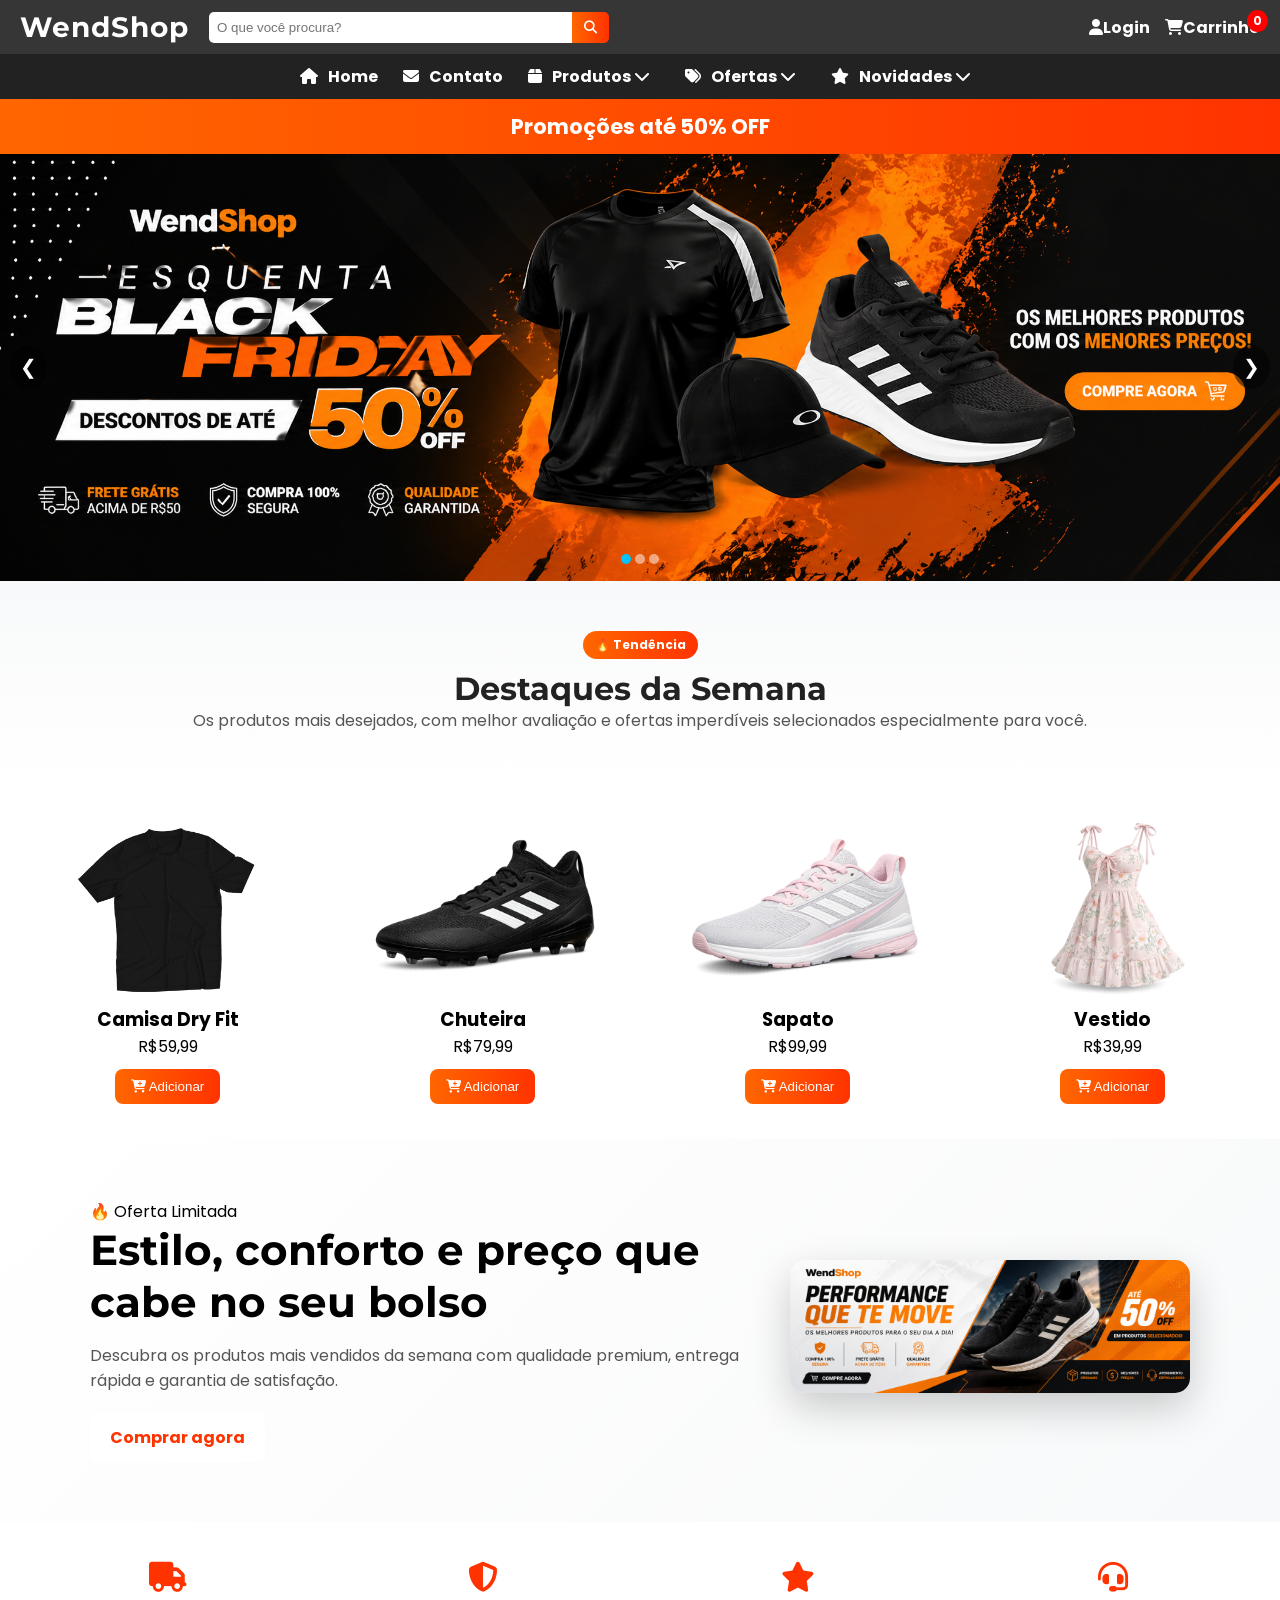
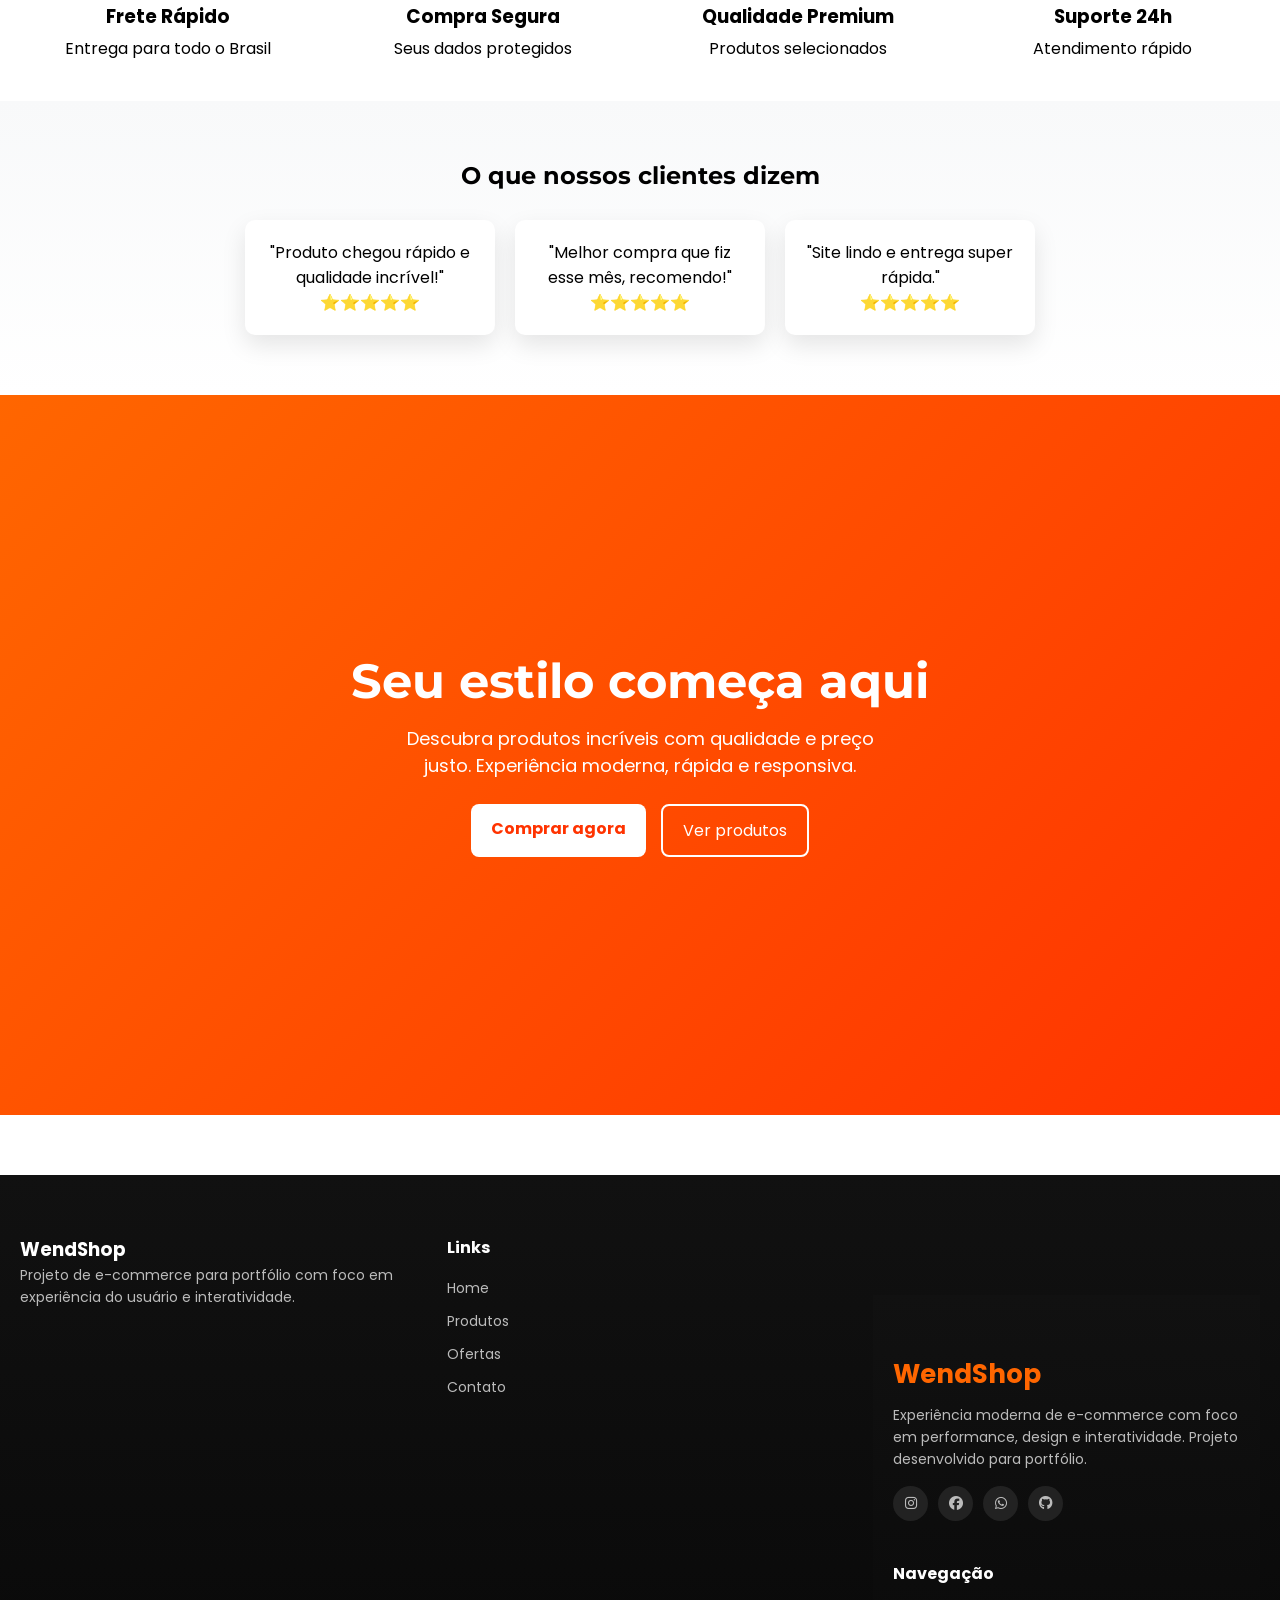
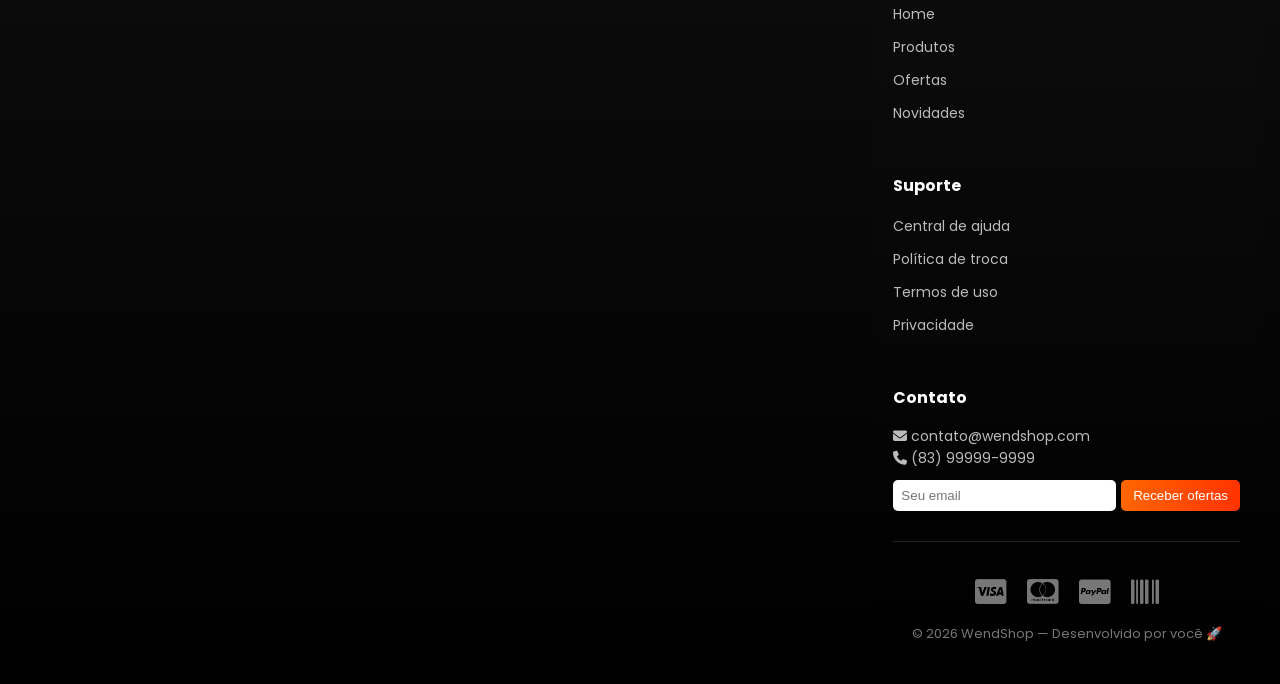
<file: index.html>
<!DOCTYPE html>
<html lang="pt-br">
<head>
<meta charset="UTF-8">
<meta name="viewport" content="width=device-width, initial-scale=1.0">
<title>WendShop | loja online</title>

<link rel="stylesheet" href="css/style.css">
<link rel="stylesheet" href="https://cdnjs.cloudflare.com/ajax/libs/font-awesome/6.5.0/css/all.min.css">
<link href="https://fonts.googleapis.com/css2?family=Montserrat:wght@400;700&family=Poppins:wght@300;400;600&display=swap" rel="stylesheet">
</head>

<body>

<header>

<div class="overlay" id="overlay"></div>

<div class="cabecario">

<div class="logo">
  <a href="">
    <h2>WendShop</h2>
  </a>
</div>

<div class="busca">
<input type="text" placeholder="O que você procura?">
<button><i class="fas fa-search"></i></button>
</div>

<div class="acoes">

<div class="menu-toggle" id="menu-toggle">☰</div>

<div class="login dropdown" id="login">
<a href="#"><i class="fas fa-user"></i>Login</a>
<ul class="submenu">
<li><a href="#">Minha conta</a></li>
<li><a href="#">Pedidos</a></li>
<li><a href="#">Sair</a></li>
</ul>
</div>

<a href="carrinho.html" class="carrinho" id="carrinho" target="_blank">
<i class="fas fa-shopping-cart"></i>Carrinho
<span class="badge">0</span>
</a>

</div>
</div>

<div class="menu" id="menu">
<ul>

<li><a href="#"><i class="fas fa-home"></i>Home</a></li>
<li><a href="#"><i class="fas fa-envelope"></i>Contato</a></li>

<li class="dropdown">
<a href="#"><i class="fas fa-box"></i>Produtos <i class="fas fa-chevron-down"></i></a>
<ul class="submenu">
<li><a href="#"><i class="fas fa-t-shirt"></i>Masculino</a></li>
<li><a href="#"><i class="fas fa-person-dress"></i>Feminino</a></li>
<li><a href="#"><i class="fas fa-shoe-prints"></i>Calçados</a></li>
</ul>
</li>

<li class="dropdown">
<a href="#"><i class="fas fa-tags"></i>Ofertas <i class="fas fa-chevron-down"></i></a>
<ul class="submenu">
<li><a href="#"><i class="fas fa-shipping-fast"></i>Frete grátis acima de 50R$</a></li>
<li><a href="#"><i class="fas fa-child"></i>Infantil 30% off</a></li>
<li><a href="#"><i class="fas fa-boxes-stacked"></i>Menor preço em atacado</a></li>
</ul>
</li>

<li class="dropdown">
<a href="#"><i class="fas fa-star"></i>Novidades <i class="fas fa-chevron-down"></i></a>
<ul class="submenu">
<li><a href="#"><i class="fas fa-futbol"></i>Camisas de time</a></li>
<li><a href="#"><i class="fas fa-egg"></i>Especial Páscoa</a></li>
<li><a href="#"><i class="fas fa-fire"></i>Preços imbatíveis</a></li>
</ul>
</li>

</ul>
</div>

<div class="banner">
<h2>Promoções até 50% OFF</h2>
</div>

<div class="carrossel">

  <div class="slides">
    <img src="imagens/Banner1.png" class="slide active">
    <img src="imagens/Banner2.png" class="slide">
    <img src="imagens/Banner3.png" class="slide">
  </div>

  <div class="dots">
    <span class="dot active"></span>
    <span class="dot"></span>
    <span class="dot"></span>
  </div>

  <button class="prev">&#10094;</button>
  <button class="next">&#10095;</button>

</div>

<section class="destaques">
  <div class="destaques-header">
    <span class="tag">🔥 Tendência</span>
    <h2>Destaques da Semana</h2>
    <p>Os produtos mais desejados, com melhor avaliação e ofertas imperdíveis selecionados especialmente para você.</p>
  </div>
</section>


<div class="produtos">

<div class="produto1">
<img src="imagens/camisa.png">
<h3>Camisa Dry Fit</h3>
<p class="preco">R$59,99</p>

<button class="btn-carrinho">
  <i class="fas fa-cart-plus"></i>
  <span>Adicionar</span>
</button>

</div>

<div class="produto1">
<img src="imagens/chuteira.png">
<h3>Chuteira</h3>
<p class="preco">R$79,99</p>

<button class="btn-carrinho">
  <i class="fas fa-cart-plus"></i>
  <span>Adicionar</span>
</button>

</div>

<div class="produto1">
<img src="imagens/sapato.png">
<h3>Sapato</h3>
<p class="preco">R$99,99</p>

<button class="btn-carrinho">
  <i class="fas fa-cart-plus"></i>
  <span>Adicionar</span>
</button>

</div>

<div class="produto1">
<img src="imagens/vestido.png">
<h3>Vestido</h3>
<p class="preco">R$39,99</p>

<button class="btn-carrinho">
  <i class="fas fa-cart-plus"></i>
  <span>Adicionar</span>
</button>

</div>

</div>
</section>
<section class="landing">

  <div class="landing-content">

    <div class="landing-text">
      <span class="tag">🔥 Oferta Limitada</span>

      <h1>Estilo, conforto e preço que cabe no seu bolso</h1>

      <p>
        Descubra os produtos mais vendidos da semana com qualidade premium,
        entrega rápida e garantia de satisfação.
      </p>

      <div class="landing-buttons">
        <a href="#" class="btn-primary">Comprar agora</a>
      </div>
    </div>

    <div class="landing-image">
      <img src="imagens/Banner3.png" alt="Produto destaque">
    </div>

  </div>

</section>

<!-- BENEFÍCIOS -->
<section class="beneficios">

  <div class="beneficio">
    <i class="fas fa-truck"></i>
    <h3>Frete Rápido</h3>
    <p>Entrega para todo o Brasil</p>
  </div>

  <div class="beneficio">
    <i class="fas fa-shield-alt"></i>
    <h3>Compra Segura</h3>
    <p>Seus dados protegidos</p>
  </div>

  <div class="beneficio">
    <i class="fas fa-star"></i>
    <h3>Qualidade Premium</h3>
    <p>Produtos selecionados</p>
  </div>

  <div class="beneficio">
    <i class="fas fa-headset"></i>
    <h3>Suporte 24h</h3>
    <p>Atendimento rápido</p>
  </div>

</section>

<!-- PROVA SOCIAL -->
<section class="reviews">

  <h2>O que nossos clientes dizem</h2>

  <div class="review-container">

    <div class="review">
      <p>"Produto chegou rápido e qualidade incrível!"</p>
      <span>⭐⭐⭐⭐⭐</span>
    </div>

    <div class="review">
      <p>"Melhor compra que fiz esse mês, recomendo!"</p>
      <span>⭐⭐⭐⭐⭐</span>
    </div>

    <div class="review">
      <p>"Site lindo e entrega super rápida."</p>
      <span>⭐⭐⭐⭐⭐</span>
    </div>

  </div>

</section>
<section class="hero">

  <div class="hero-text">
    <h1>Seu estilo começa aqui</h1>
    <p>Descubra produtos incríveis com qualidade e preço justo. Experiência moderna, rápida e responsiva.</p>

    <div class="hero-buttons">
      <a href="#" class="btn-primary">Comprar agora</a>
      <a href="#" class="btn-secondary">Ver produtos</a>
    </div>
  </div>


</header>
<footer class="footer">

  <div class="footer-container">

    <div class="footer-col">
      <h3>WendShop</h3>
      <p>Projeto de e-commerce para portfólio com foco em experiência do usuário e interatividade.</p>
    </div>

    <div class="footer-col">
      <h4>Links</h4>
      <ul>
        <li><a href="#">Home</a></li>
        <li><a href="#">Produtos</a></li>
        <li><a href="#">Ofertas</a></li>
        <li><a href="#">Contato</a></li>
      </ul>
    </div>

<footer class="footer">

  <div class="footer-container">

    <!-- MARCA -->
    <div class="footer-col brand">
      <h2>WendShop</h2>
      <p>
        Experiência moderna de e-commerce com foco em performance,
        design e interatividade. Projeto desenvolvido para portfólio.
      </p>

      <div class="socials">
        <a href="#"><i class="fab fa-instagram"></i></a>
        <a href="#"><i class="fab fa-facebook"></i></a>
        <a href="#"><i class="fab fa-whatsapp"></i></a>
        <a href="#"><i class="fab fa-github"></i></a>
      </div>
    </div>

    <!-- LINKS -->
    <div class="footer-col">
      <h4>Navegação</h4>
      <ul>
        <li><a href="#">Home</a></li>
        <li><a href="#">Produtos</a></li>
        <li><a href="#">Ofertas</a></li>
        <li><a href="#">Novidades</a></li>
      </ul>
    </div>

    <!-- AJUDA -->
    <div class="footer-col">
      <h4>Suporte</h4>
      <ul>
        <li><a href="#">Central de ajuda</a></li>
        <li><a href="#">Política de troca</a></li>
        <li><a href="#">Termos de uso</a></li>
        <li><a href="#">Privacidade</a></li>
      </ul>
    </div>

    <!-- CONTATO -->
    <div class="footer-col">
      <h4>Contato</h4>
      <p><i class="fas fa-envelope"></i> contato@wendshop.com</p>
      <p><i class="fas fa-phone"></i> (83) 99999-9999</p>

      <!-- NEWSLETTER -->
      <div class="newsletter">
        <input type="email" placeholder="Seu email">
        <button>Receber ofertas</button>
      </div>
    </div>

  </div>

  <!-- LINHA -->
  <div class="footer-divider"></div>

  <!-- PAGAMENTOS -->
  <div class="footer-payments">
    <span><i class="fab fa-cc-visa"></i></span>
    <span><i class="fab fa-cc-mastercard"></i></span>
    <span><i class="fab fa-cc-paypal"></i></span>
    <span><i class="fas fa-barcode"></i></span>
  </div>

  <!-- COPYRIGHT -->
  <div class="footer-bottom">
    <p>© 2026 WendShop — Desenvolvido por você 🚀</p>
  </div>

</footer>
<audio id="popSound" preload="auto">
  <source src="https://www.soundjay.com/buttons/sounds/button-16.mp3" type="audio/mpeg">
</audio>
<script src="js/script.js" defer></script>

</body>
</html>
</file>
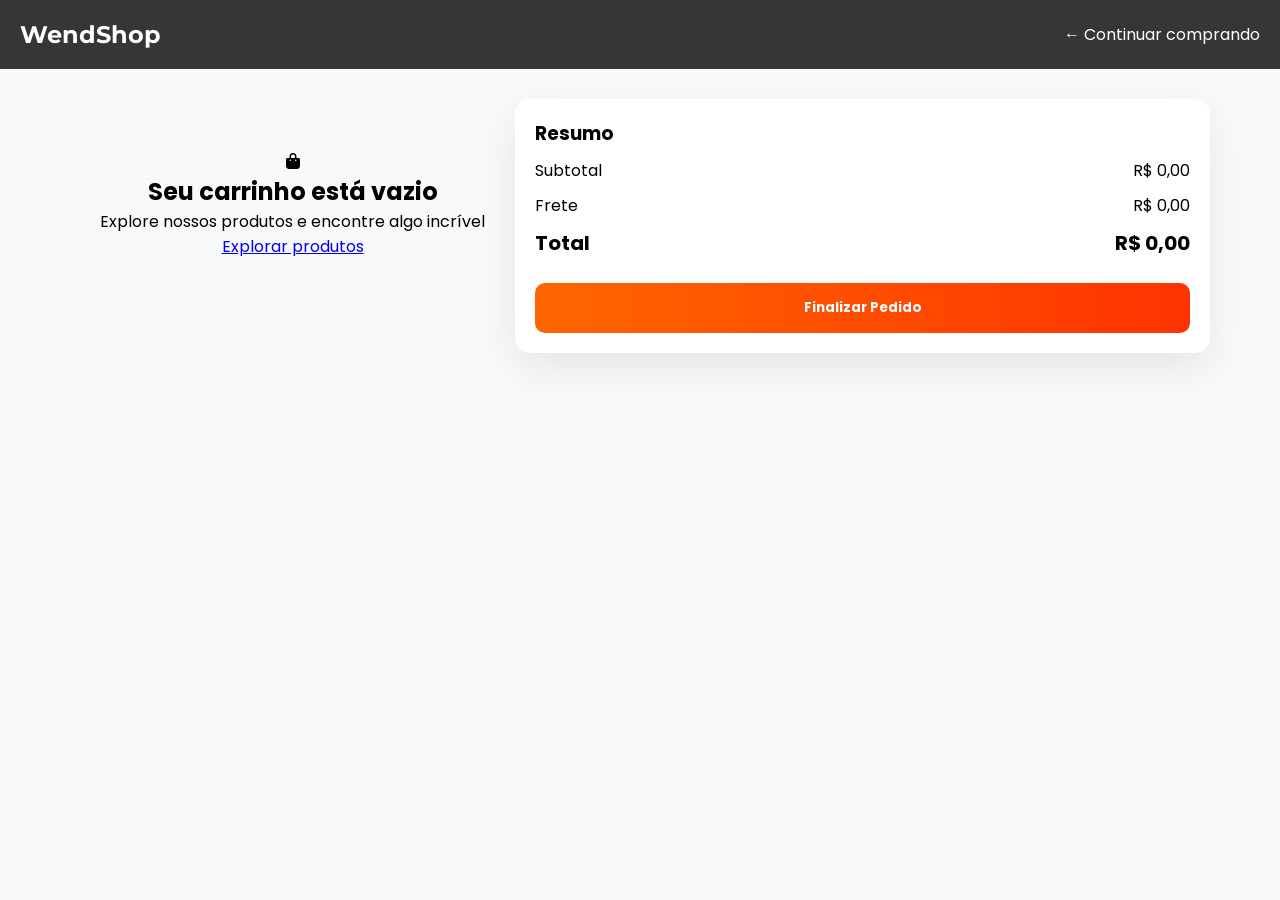
<file: carrinho.html>
<!DOCTYPE html>
<html lang="pt-br">
<head>
<meta charset="UTF-8">
<meta name="viewport" content="width=device-width, initial-scale=1.0">
<title>Carrinho | WendShop</title>

<link rel="stylesheet" href="css/carrinho.css">
<link rel="stylesheet" href="https://cdnjs.cloudflare.com/ajax/libs/font-awesome/6.5.0/css/all.min.css">
<link href="https://fonts.googleapis.com/css2?family=Montserrat:wght@700&family=Poppins:wght@300;400;600&display=swap" rel="stylesheet">
</head>

<body>

<!-- HEADER -->
<header class="top">
  <div class="logo">
    <h2>WendShop</h2>
  </div>

  <a href="index.html">← Continuar comprando</a>
</header>

<main class="container">

  <section id="cartItems"></section>

  <div id="emptyCart" class="empty hidden">
    <i class="fas fa-shopping-bag"></i>
    <h2>Seu carrinho está vazio</h2>
    <p>Explore nossos produtos e encontre algo incrível</p>
    <a href="index.html" class="btn">Explorar produtos</a>
  </div>

  <aside class="summary">

    <h3>Resumo</h3>

    <div class="row">
      <span>Subtotal</span>
      <span id="subtotal">R$ 0,00</span>
    </div>

    <div class="row">
      <span>Frete</span>
      <span id="frete">R$ 0,00</span>
    </div>

    <div class="row total">
      <span>Total</span>
      <span id="total">R$ 0,00</span>
    </div>

    <button class="checkout">
      Finalizar Pedido
    </button>

  </aside>

</main>

<!-- MODAL -->
<div class="modal" id="modal">
  <div class="modal-content">
    <i class="fas fa-check-circle"></i>
    <h2>Pedido confirmado com sucesso!</h2>
    <p>
      Obrigado por comprar na WendShop.<br>
      Seu pedido foi recebido e já está sendo preparado.
    </p>
    <button onclick="closeModal()">Continuar comprando</button>
  </div>
</div>

<script src="js/carrinho.js"></script>
</body>
</html>
</file>
<file: css/style.css>
* {
  margin: 0;
  padding: 0;
  box-sizing: border-box;
}

body {
  width: 100%;
  font-family: 'Poppins', sans-serif;
}

/* CABEÇALHO */
.cabecario {
  background-color: rgb(54, 54, 54);
  padding: 10px 20px;
  display: flex;
  align-items: center;
  gap: 20px;
  position: sticky; /* CORRIGIDO */
  top: 0; /* CORRIGIDO */
  z-index: 2000;
}

.logo h2 {
  color: white;
  font-family: 'Montserrat', sans-serif;
  letter-spacing: 1px;
  font-size: 28px;
}

.logo a {
  text-decoration: none;
  color: white;
}

.logo a:hover {
  opacity: 0.8;
}

/* BUSCA */
.busca {
  display: flex;
  flex: 1;
  max-width: 400px;
}

.busca input {
  width: 100%;
  padding: 8px;
  border: none;
  outline: none;
  border-radius: 5px 0 0 5px;
}

.busca button {
  padding: 8px 12px;
  border: none;
  background: linear-gradient(to right, #ff6600, #ff3300);
  color: white;
  border-radius: 0 5px 5px 0;
  cursor: pointer;
}

/* AÇÕES */
.acoes {
  margin-left: auto;
  display: flex;
  gap: 15px;
  position: relative;
  z-index: 2000;
}

.acoes a {
  color: white;
  text-decoration: none;
  font-weight: bold;
}

.acoes a:hover {
  color: #00c3ff;
}

/* MENU */
.menu {
  background-color: #222;
  padding: 10px 20px;
  overflow: visible;
}

.menu ul {
  display: flex;
  gap: 25px;
  list-style: none;
  justify-content: center;
}

.menu ul li {
  position: relative;
  display: inline-block;
}

.menu a {
  color: white;
  text-decoration: none;
  font-weight: bold;
}

.menu a:hover {
  color: #00c3ff;
}

.menu a i {
  margin-right: 10px;
}

/* DROPDOWN */
.dropdown {
  position: relative;
  display: inline-block;
}

.submenu {
  opacity: 0;
  visibility: hidden;
  position: absolute;
  top: 100%;
  left: 0;
  background: #333;
  padding: 10px;
  border-radius: 5px;
  min-width: 150px;
  transition: 0.3s;
  flex-direction: column;
  z-index: 3000;
}

.submenu li {
  margin: 8px 0;
}

.submenu a {
  font-size: 14px;
}

.dropdown:hover .submenu {
  opacity: 1;
  visibility: visible;
  display: flex;
}

/* MENU TOGGLE */
.menu-toggle {
  display: none;
  font-size: 28px;
  cursor: pointer;
  margin-right: 10px;
}

/* RESPONSIVO */
@media(max-width: 768px) {

  .cabecario {
    flex-wrap: wrap;
  }

  body {
    overflow-x: hidden;
  }

  .busca {
    width: 100%;
    margin-top: 10px;
  }

  .menu-toggle {
    display: block;
    position: fixed;
    top: 60px;
    left: 15px;
    color: #fff;
    z-index: 3000;
  }

  .menu {
    position: fixed;
    top: 80px;
    left: -100%;
    width: 70%;
    height: calc(100vh - 102px);
    overflow-y: scroll;
    background: #222;
    padding: 20px;
    transition: 0.3s;
    z-index: 1000;
  }

  .menu.active {
    left: 0;
  }

  .acoes {
    display: flex;
    gap: 15%;
    width: 100%;
    justify-content: space-around;
  }

  .menu ul {
    flex-direction: column;
    gap: 10px;
  }

  .menu li {
    width: 100%;
    padding: 5px 0;
    border-bottom: 1px solid #333;
  }

  .submenu {
    display: none;
    position: static;
    background: none;
    padding: 0;
  }

  .submenu li {
    margin-left: 15px;
  }

  .dropdown.active .submenu {
    display: block;
  }

  .overlay {
    position: fixed;
    top: 0;
    left: 0;
    width: 100%;
    height: 100%;
    background: rgba(0,0,0,0.5);
    opacity: 0;
    visibility: hidden;
    transition: 0.3s;
    z-index: 999;
  }

  .overlay.active {
    opacity: 1;
    visibility: visible;
  }

  .produtos {
    display: flex;
    flex-direction: column;
    text-align: center;
    margin-top: 25px;
  }

  .banner {
    font-size: 10px;
    margin-top: 3%;
  }

  .dots {
    display: none;
  }
  .carrossel button {
    display: none;
  }
  .landing .landing-content h1 {
    font-size: 25px;
  }
  .landing .landing-image img{
    width: 100%;
    height: 100%;
  }
}

/* CARRINHO */
.carrinho {
  position: relative;
}

.badge {
  position: absolute;
  top: -5px;
  right: -8px;
  background: red;
  color: #fff;
  font-size: 12px;
  padding: 2px 6px;
  border-radius: 50%;
}

ul {
  list-style: none;
}

/* BANNER */
.banner {
  background: linear-gradient(to right, #ff6600, #ff3300);
  color: #fff;
  padding: 12px;
  text-align: center;
  font-size: 14px;
}

/* DESTAQUES */
.destaques {
  padding: 50px 20px;
  text-align: center;
  background: linear-gradient(to bottom, #f8f9fa, #ffffff);
}

.destaques .tag {
  display: inline-block;
  background: linear-gradient(to right, #ff6600, #ff3300);
  color: #fff;
  padding: 5px 12px;
  border-radius: 20px;
  font-size: 12px;
  font-weight: bold;
  margin-bottom: 10px;
  animation: pulse 1.5s infinite;
  cursor: pointer;
}

.destaques h2 {
  font-size: 32px;
  font-family: 'Montserrat', sans-serif;
  color: #222;
}

.destaques p {
  color: #555;
}

@keyframes pulse {
  0% { transform: scale(1); }
  50% { transform: scale(1.08); }
  100% { transform: scale(1); }
}

/* PRODUTOS */
.produtos {
  display: grid;
  grid-template-columns: repeat(auto-fit, minmax(200px, 1fr));
  gap: 20px;
  padding: 20px;
}

.produto1 {
  background: #fff;
  border-radius: 12px;
  padding: 15px;
  text-align: center;
  transition: 0.3s ease;
}

.produto1 img {
  width: 100%;
  height: 180px;
  object-fit: cover;
  border-radius: 8px;
}

.produto1:hover {
  transform: translateY(-8px) scale(1.02);
  box-shadow: 0 12px 25px rgba(0,0,0,0.25);
}

/* BOTÃO PREMIUM */
.btn-carrinho {
  margin-top: 10px;
  padding: 10px 16px;
  border: none;
  border-radius: 8px;
  background: linear-gradient(to right, #ff6600, #ff3300);
  color: #fff;
  cursor: pointer;
  transition: 0.3s;
}

.btn-carrinho:hover {
  transform: scale(1.07);
}

.btn-carrinho.added {
  background: green;
}

/* CARROSSEL */
.carrossel {
  position: relative;
  overflow: hidden;
}

.slides {
  display: flex;
  transition: transform 0.5s ease;
}

.slide {
  min-width: 100%;
}

.dots {
  position: absolute;
  bottom: 10px;
  width: 100%;
  text-align: center;
}

.dot {
  width: 10px;
  height: 10px;
  background: rgba(255,255,255,0.5);
  border-radius: 50%;
  display: inline-block;
}

.dot.active {
  background: #00c3ff;
}
/* BOTÕES DO CARROSSEL */
.carrossel button {
  position: absolute;
  top: 50%;
  transform: translateY(-50%);
  background: rgba(0,0,0,0.5);
  color: #fff;
  border: none;
  padding: 10px;
  cursor: pointer;
  font-size: 20px;
  border-radius: 50%;
  transition: 0.3s;
}

/* POSIÇÕES */
.prev {
  left: 10px;
}

.next {
  right: 10px;
}

/* HOVER */
.carrossel button:hover {
  background: rgba(0,0,0,0.8);
  transform: translateY(-50%) scale(1.1);
}

/* ANIMAÇÃO CARRINHO */
@keyframes shakeCart {
  25% { transform: translateX(-4px); }
  50% { transform: translateX(4px); }
}

.carrinho.shake {
  animation: shakeCart 0.4s;
}

/* IMAGEM VOANDO */
.fly-img {
  position: fixed;
  width: 80px;
  height: 80px;
  pointer-events: none;
  z-index: 9999;
  transition: all 0.8s;
}
/* BRILHO NO CARRINHO */
.carrinho.glow {
  animation: glowCart 0.6s ease;
}

@keyframes glowCart {
  0% {
    box-shadow: 0 0 0px rgba(255, 102, 0, 0);
  }
  50% {
    box-shadow: 0 0 15px rgba(255, 102, 0, 0.9),
                0 0 25px rgba(255, 51, 0, 0.7);
  }
  100% {
    box-shadow: 0 0 0px rgba(255, 102, 0, 0);
  }
}
/* ENERGIA AO CHEGAR NO CARRINHO */
.energia-cart {
  position: fixed;
  width: 20px;
  height: 20px;
  border-radius: 50%;
  background: radial-gradient(circle, #00c3ff, transparent);
  box-shadow: 0 0 20px #00c3ff, 0 0 40px #00c3ff;
  transform: scale(0);
  animation: energiaExplode 0.6s ease-out;
  pointer-events: none;
  z-index: 9999;
}

@keyframes energiaExplode {
  0% {
    transform: scale(0);
    opacity: 1;
  }
  70% {
    transform: scale(3);
    opacity: 0.8;
  }
  100% {
    transform: scale(5);
    opacity: 0;
  }
}
.hero {
  height: 80vh;
  display: flex;
  align-items: center;
  justify-content: center;
  text-align: center;

  background: linear-gradient(135deg, #ff6600, #ff3300);
  color: #fff;
  padding: 20px;
}

.hero-text h1 {
  font-size: 48px;
  font-family: 'Montserrat', sans-serif;
  margin-bottom: 15px;
}

.hero-text p {
  font-size: 18px;
  max-width: 500px;
  margin: 0 auto 25px;
}

.hero-buttons {
  display: flex;
  justify-content: center;
  gap: 15px;
}

/* BOTÕES */
.btn-primary {
  background: #fff;
  color: #ff3300;
  padding: 12px 20px;
  border-radius: 8px;
  font-weight: bold;
  text-decoration: none;
  transition: 0.3s;
}

.btn-primary:hover {
  transform: scale(1.08);
}

.btn-secondary {
  border: 2px solid #fff;
  padding: 12px 20px;
  border-radius: 8px;
  color: #fff;
  text-decoration: none;
  transition: 0.3s;
}

.btn-secondary:hover {
  background: #fff;
  color: #ff3300;
}
.footer {
  background: linear-gradient(180deg, #111, #000);
  color: #fff;
  padding: 60px 20px 20px;
  margin-top: 60px;
  position: relative;
}

/* GRID */
.footer-container {
  display: grid;
  grid-template-columns: repeat(auto-fit, minmax(220px, 1fr));
  gap: 40px;
}

/* COLUNAS */
.footer-col h2 {
  font-size: 26px;
  margin-bottom: 10px;
  color: #ff6600;
}

.footer-col h4 {
  margin-bottom: 15px;
  font-size: 16px;
  color: #fff;
}

.footer-col p {
  font-size: 14px;
  color: #bbb;
  line-height: 1.6;
}

.footer-col ul {
  list-style: none;
}

.footer-col ul li {
  margin-bottom: 8px;
}

.footer-col a {
  color: #bbb;
  text-decoration: none;
  font-size: 14px;
  transition: 0.3s;
}

.footer-col a:hover {
  color: #ff6600;
  padding-left: 5px;
}

/* SOCIAL */
.socials {
  margin-top: 15px;
  display: flex;
  gap: 10px;
}

.socials a {
  width: 35px;
  height: 35px;
  background: #222;
  display: flex;
  align-items: center;
  justify-content: center;
  border-radius: 50%;
  transition: 0.3s;
}

.socials a:hover {
  background: #ff6600;
  transform: translateY(-3px);
}

/* NEWSLETTER */
.newsletter {
  margin-top: 10px;
  display: flex;
  gap: 5px;
}

.newsletter input {
  flex: 1;
  padding: 8px;
  border: none;
  border-radius: 5px;
  outline: none;
}

.newsletter button {
  background: linear-gradient(to right, #ff6600, #ff3300);
  border: none;
  padding: 8px 12px;
  color: #fff;
  border-radius: 5px;
  cursor: pointer;
  transition: 0.3s;
}

.newsletter button:hover {
  transform: scale(1.05);
}

/* DIVIDER */
.footer-divider {
  height: 1px;
  background: #222;
  margin: 30px 0;
}

/* PAGAMENTOS */
.footer-payments {
  display: flex;
  justify-content: center;
  gap: 20px;
  font-size: 28px;
  color: #777;
  margin-bottom: 10px;
}

.footer-payments span:hover {
  color: #ff6600;
}

/* COPYRIGHT */
.footer-bottom {
  text-align: center;
  font-size: 13px;
  color: #777;
}
/* LANDING */
.landing {
  padding: 60px 20px;
  background: linear-gradient(135deg, #fff, #f8f9fa);
}

.landing-content {
  display: flex;
  align-items: center;
  justify-content: space-between;
  gap: 40px;
  max-width: 1100px;
  margin: auto;
}

.landing-text h1 {
  font-size: 42px;
  margin-bottom: 15px;
  font-family: 'Montserrat', sans-serif;
}

.landing-text p {
  color: #555;
  margin-bottom: 20px;
}

.landing-buttons {
  display: flex;
  gap: 15px;
 
}

/* IMAGEM */
.landing-image img {
  width: 400px;
  border-radius: 15px;
  box-shadow: 0 15px 40px rgba(0,0,0,0.2);
  transition: 0.4s;
}

.landing-image img:hover {
  transform: scale(1.05);
}

/* BENEFÍCIOS */
.beneficios {
  display: grid;
  grid-template-columns: repeat(auto-fit, minmax(200px,1fr));
  gap: 20px;
  padding: 40px 20px;
  background: #fff;
  text-align: center;
}

.beneficio i {
  font-size: 30px;
  color: #ff3300;
  margin-bottom: 10px;
}

.beneficio h3 {
  margin-bottom: 5px;
}

/* REVIEWS */
.reviews {
  padding: 60px 20px;
  background: linear-gradient(to bottom, #f8f9fa, #fff);
  text-align: center;
}

.reviews h2 {
  margin-bottom: 30px;
  font-family: 'Montserrat', sans-serif;
}

.review-container {
  display: flex;
  gap: 20px;
  justify-content: center;
  flex-wrap: wrap;
}

.review {
  background: #fff;
  padding: 20px;
  border-radius: 10px;
  width: 250px;
  box-shadow: 0 10px 25px rgba(0,0,0,0.1);
  transition: 0.3s;
}

.review:hover {
  transform: translateY(-8px);
}
</file>
<file: css/carrinho.css>
* {
  margin: 0;
  padding: 0;
  box-sizing: border-box;
  font-family: 'Poppins', sans-serif;
}

body {
  background: #f8f9fa;
}

/* HEADER */
.top {
 background-color: rgb(54, 54, 54);
  color: #fff;
  padding: 20px;
  display: flex;
  justify-content: space-between;
  align-items: center;
}

.logo h2 {
  font-family: 'Montserrat', sans-serif;
}

.top a {
  color: #fff;
  text-decoration: none;
}

/* LAYOUT */
.container {
  display: flex;
  gap: 30px;
  padding: 30px;
  max-width: 1200px;
  margin: auto;
}

/* ITEM */
.cart-item {
  display: flex;
  align-items: center;
  background: #fff;
  padding: 15px;
  margin-bottom: 15px;
  border-radius: 15px;
  box-shadow: 0 15px 40px rgba(0,0,0,0.08);
  transition: 0.3s;
}

.cart-item:hover {
  transform: translateY(-4px);
}

.cart-item img {
  width: 90px;
  border-radius: 10px;
}

.info {
  flex: 1;
  margin-left: 15px;
}

.remove {
  color: #ff3300;
  cursor: pointer;
  font-size: 13px;
}

.controls button {
  background: #ff6600;
  border: none;
  color: white;
  padding: 5px 10px;
  border-radius: 5px;
}

/* RESUMO */
.summary {
  background: #fff;
  padding: 20px;
  border-radius: 15px;
  flex: 1;
  box-shadow: 0 15px 40px rgba(0,0,0,0.08);
}

.row {
  display: flex;
  justify-content: space-between;
  margin: 10px 0;
}

.total {
  font-size: 20px;
  font-weight: bold;
}

.checkout {
  width: 100%;
  padding: 15px;
  background: linear-gradient(to right, #ff6600, #ff3300);
  color: #fff;
  border: none;
  border-radius: 10px;
  cursor: pointer;
  margin-top: 15px;
  font-weight: bold;
}

/* EMPTY */
.empty {
  text-align: center;
  margin-top: 50px;
}

.hidden {
  display: none;
}

/* MODAL */
.modal {
  position: fixed;
  top: 0;
  left: 0;
  width: 100%;
  height: 100%;
  background: rgba(0,0,0,0.6);
  display: none;
  align-items: center;
  justify-content: center;
}

.modal-content {
  background: white;
  padding: 30px;
  border-radius: 20px;
  text-align: center;
  max-width: 400px;
  animation: fadeIn 0.4s ease;
}

.modal-content i {
  font-size: 50px;
  color: #00c896;
}

.modal-content h2 {
  margin: 10px 0;
}

.modal-content button {
  margin-top: 15px;
  padding: 12px 20px;
  border: none;
  background: #ff6600;
  color: white;
  border-radius: 10px;
  cursor: pointer;
}

@keyframes fadeIn {
  from { transform: scale(0.8); opacity: 0; }
  to { transform: scale(1); opacity: 1; }
}

/* RESPONSIVO */
@media(max-width: 900px){
  .container {
    flex-direction: column;
  }
}
</file>
